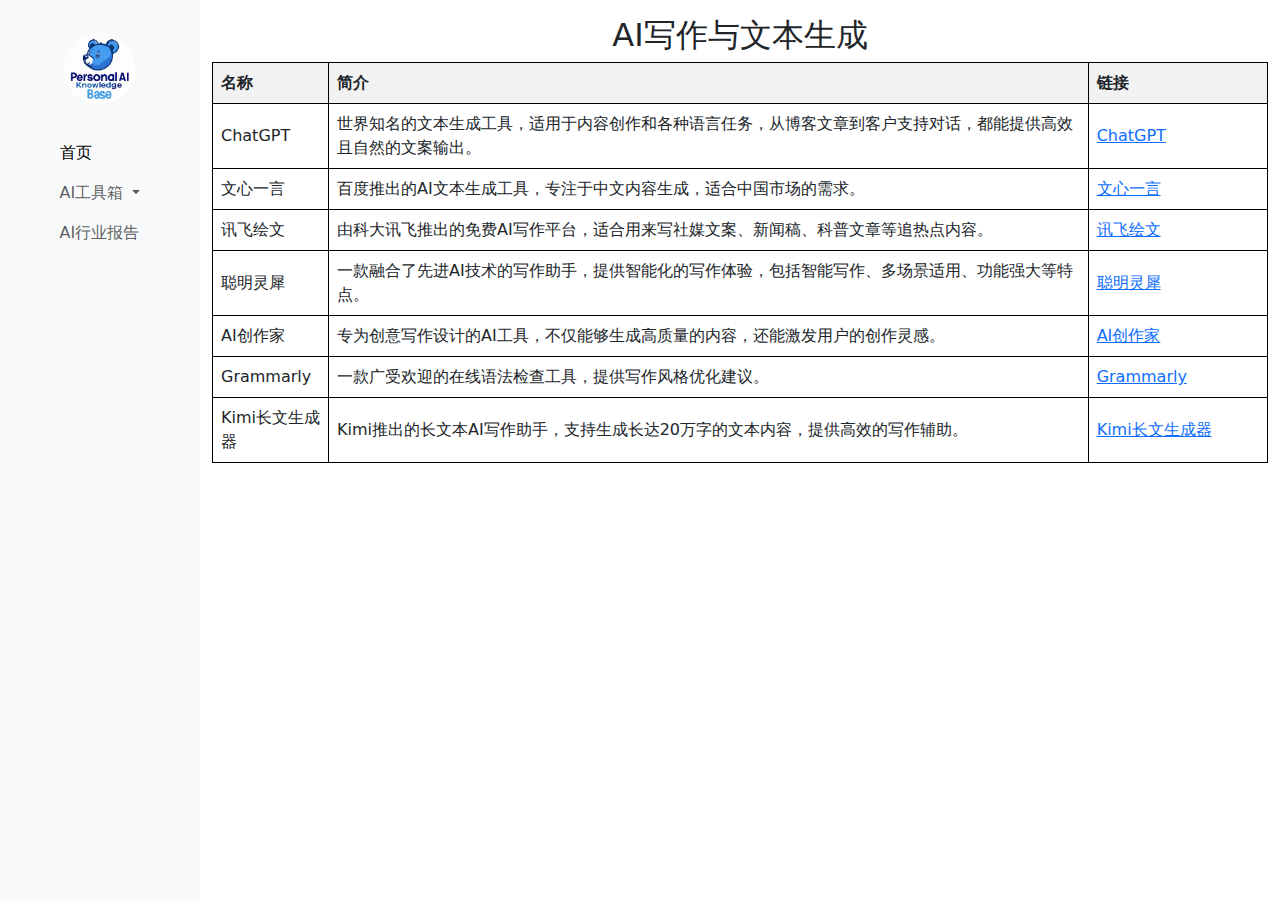
<file: index1.1.html>
<!DOCTYPE html>
<html>
<head>
    <link href="https://cdn.jsdelivr.net/npm/bootstrap@5.3.0/dist/css/bootstrap.min.css" rel="stylesheet">
    <script src="https://cdn.jsdelivr.net/npm/@popperjs/core@2.11.6/dist/umd/popper.min.js"></script>
    <script src="https://cdn.jsdelivr.net/npm/bootstrap@5.3.0/dist/js/bootstrap.min.js"></script>

    <style>
     
     .sidebar {
    width: 200px; 
    height: 100vh;
    overflow-y: auto;
    padding-top: 20px;
    background-color: #f8f9fa; 
}
   .no-wrap {
            white-space: nowrap; 
        }
        .logo-container {
            width: 100%;
            text-align: center;
            margin-bottom: 20px; 
        }

        .navbar {
            flex-direction: column !important; 
            align-items: center;
            padding: 0; 
        }

        .navbar-toggler {
            width: 100%;
            text-align: center;
            margin-bottom: 10px;
        }
        .navbar-nav {
            flex-direction: column;
            width: 100%; 
            align-items: flex-start; 
        }

        .nav-item {
            width: 50%; 
            text-align: left; 
        }

        table {
            width: 100%;
            border-collapse: collapse;
            margin: 0 auto;
        }

        table, th, td {
            border: 1px solid black;
        }

        th, td {
            padding: 8px;
            text-align: left;
        }

        th {
            background-color: #f2f2f2;
        }
    </style>
</head>
<body>
<div class="container-fluid">
    <div class="row flex-nowrap">
        <div class="col-auto col-md-3 col-xl-2 px-sm-2 px-0 bg-light sidebar">
            <nav class="navbar navbar-expand-lg navbar-light bg-light px-0">
                <div class="logo-container">
                    <a class="navbar-brand d-block mx-auto" href="index.html">
                        <img src="images/one.png" alt="Logo" width="80" height="80" class="d-inline-block align-text-top">
                    </a>
                </div>
                <button class="navbar-toggler" type="button" data-bs-toggle="collapse" data-bs-target="#navbarNav" aria-controls="navbarNav" aria-expanded="false" aria-label="Toggle navigation">
                    <span class="navbar-toggler-icon"></span>
                </button>
                <div class="collapse navbar-collapse" id="navbarNav">
                    <ul class="navbar-nav flex-column w-100">
                        <li class="nav-item">
                            <a class="nav-link active" href="index.html">首页</a>
                        </li>
                        <li class="nav-item dropdown">
                            <a class="nav-link dropdown-toggle" href="index1.html" id="navbarDropdown" role="button" data-bs-toggle="dropdown" aria-expanded="false">
                                AI工具箱
                            </a>
                            <ul class="dropdown-menu" aria-labelledby="navbarDropdown">
                                <li><a class="dropdown-item" href="index1.2.html">AI绘画与图像生成</a></li>
                                <li><a class="dropdown-item" href="index1.3.html">AI音频</a></li>
                                <li><a class="dropdown-item" href="index1.4.html">AI视频</a></li>
                                <li><a class="dropdown-item" href="index1.5.html">数字人</a></li>
                                <li><a class="dropdown-item" href="index1.6.html">AI辅助编程</a></li>
                            </ul>
                        </li>
                        <li class="nav-item no-wrap" >
                            <a class="nav-link" href="index2.html">AI行业报告</a>
                        </li>
                    </ul>
                </div>
            </nav>
        </div>

        <div class="col py-3">
            <h2 class="text-center">AI写作与文本生成</h2>
            <table class="mx-auto">
                <tr>
                    <th width="11%">名称</th>
                    <th width="72%">简介</th>
                    <th width="17%">链接</th>
                </tr>
                <tr>
                    <td>ChatGPT</td>
                    <td>世界知名的文本生成工具，适用于内容创作和各种语言任务，从博客文章到客户支持对话，都能提供高效且自然的文案输出。</td>
                    <td><a href="https://chat.openai.com/" target="_blank">ChatGPT</a></td>  
                </tr>
                <tr>
                    <td>文心一言</td>
                    <td>百度推出的AI文本生成工具，专注于中文内容生成，适合中国市场的需求。</td>
                    <td><a href="https://yiyan.baidu.com/" target="_blank">文心一言</a></td>  
                </tr>
                <tr>
                    <td>讯飞绘文</td>
                    <td>由科大讯飞推出的免费AI写作平台，适合用来写社媒文案、新闻稿、科普文章等追热点内容。</td>
                    <td><a href="https://zhiwen.xfyun.cn/" target="_blank">讯飞绘文</a></td>  
                </tr>
                <tr>
                    <td>聪明灵犀</td>
                    <td>一款融合了先进AI技术的写作助手，提供智能化的写作体验，包括智能写作、多场景适用、功能强大等特点。</td>
                    <td><a href="https://www.congminglingxi.com/" target="_blank">聪明灵犀</a></td>  
                </tr>
                <tr>
                    <td>AI创作家</td>
                    <td>专为创意写作设计的AI工具，不仅能够生成高质量的内容，还能激发用户的创作灵感。</td>
                    <td><a href="https://ai-arena.qq.com/" target="_blank">AI创作家</a></td>  
                </tr>
                <tr>
                    <td>Grammarly</td>
                    <td>一款广受欢迎的在线语法检查工具，提供写作风格优化建议。</td>
                    <td><a href="https://www.grammarly.com" target="_blank">Grammarly</a></td>  
                </tr>
                <tr>
                    <td>Kimi长文生成器</td>
                    <td>Kimi推出的长文本AI写作助手，支持生成长达20万字的文本内容，提供高效的写作辅助。</td>
                    <td><a href="https://ai-bot.cn/kimi-square/" target="_blank">Kimi长文生成器</a></td>  
                </tr>
            </table>
        </div>
    </div>
</div>
</body>
</html>
</file>
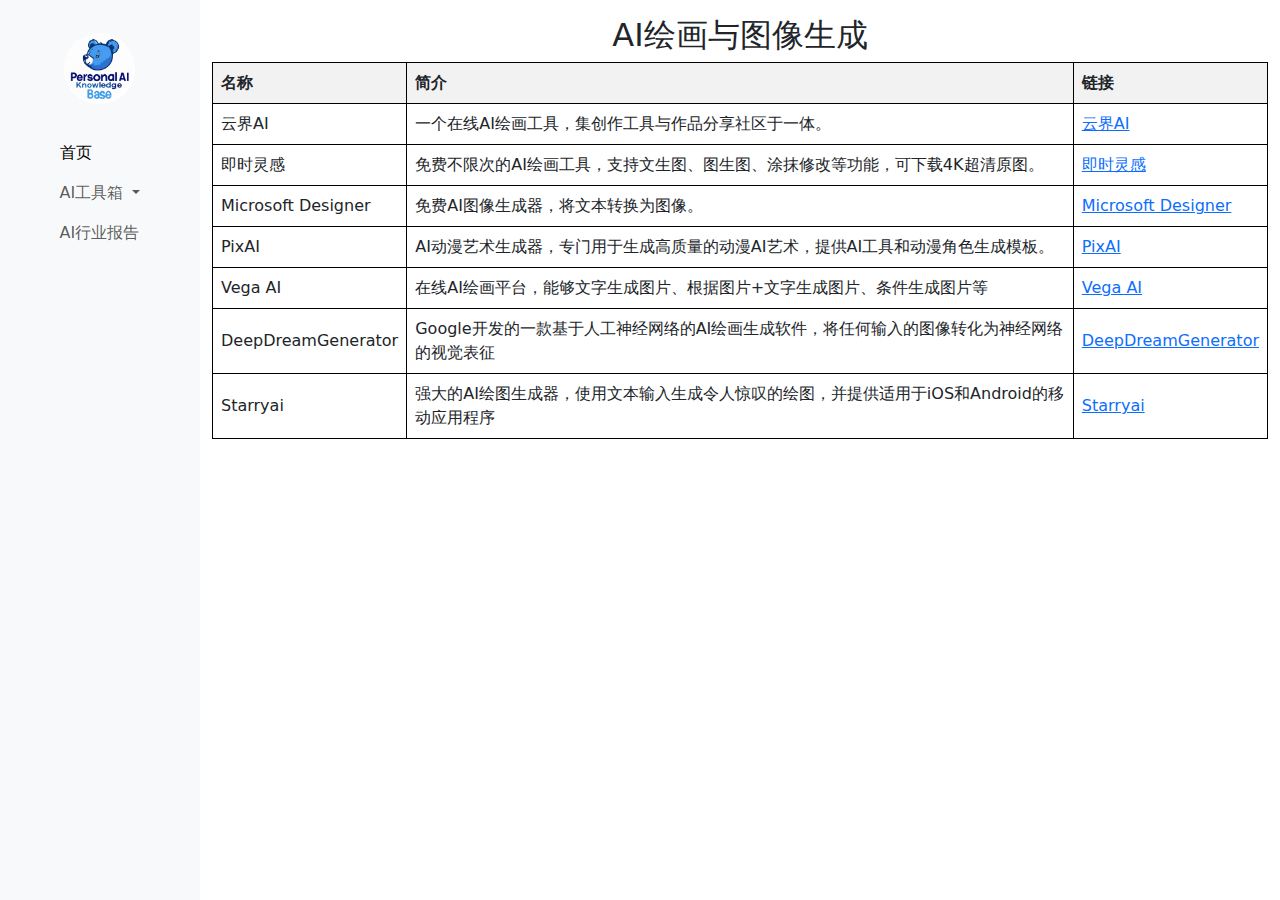
<file: index1.2.html>
<!DOCTYPE html>
<html>
<head>
    <link href="https://cdn.jsdelivr.net/npm/bootstrap@5.3.0/dist/css/bootstrap.min.css" rel="stylesheet">
    <script src="https://cdn.jsdelivr.net/npm/@popperjs/core@2.11.6/dist/umd/popper.min.js"></script>
    <script src="https://cdn.jsdelivr.net/npm/bootstrap@5.3.0/dist/js/bootstrap.min.js"></script>

    <style>
     
     .sidebar {
    width: 200px; 
    height: 100vh;
    overflow-y: auto;
    padding-top: 20px; 
    background-color: #f8f9fa; 
}
   .no-wrap {
            white-space: nowrap;
        }
        .logo-container {
            width: 100%;
            text-align: center;
            margin-bottom: 20px; 
        }

        .navbar {
            flex-direction: column !important;
            align-items: center; 
            padding: 0;
        }

        .navbar-toggler {
            width: 100%;
            text-align: center;
            margin-bottom: 10px; 
        }

        .navbar-nav {
            flex-direction: column;
            width: 100%; 
            align-items: flex-start; 
        }

        .nav-item {
            width: 50%;
            text-align: left; 
        }

        table {
            width: 100%;
            border-collapse: collapse;
            margin: 0 auto;
        }

        table, th, td {
            border: 1px solid black;
        }

        th, td {
            padding: 8px;
            text-align: left;
        }

        th {
            background-color: #f2f2f2;
        }
    </style>
</head>
<body>
<div class="container-fluid">
    <div class="row flex-nowrap">
        <div class="col-auto col-md-3 col-xl-2 px-sm-2 px-0 bg-light sidebar">
            <nav class="navbar navbar-expand-lg navbar-light bg-light px-0">
                <div class="logo-container">
                    <a class="navbar-brand d-block mx-auto" href="index.html">
                        <img src="images/one.png" alt="Logo" width="80" height="80" class="d-inline-block align-text-top">
                    </a>
                </div>
                <button class="navbar-toggler" type="button" data-bs-toggle="collapse" data-bs-target="#navbarNav" aria-controls="navbarNav" aria-expanded="false" aria-label="Toggle navigation">
                    <span class="navbar-toggler-icon"></span>
                </button>
                <div class="collapse navbar-collapse" id="navbarNav">
                    <ul class="navbar-nav flex-column w-100">
                        <li class="nav-item">
                            <a class="nav-link active" href="index.html">首页</a>
                        </li>
                        <li class="nav-item dropdown">
                            <a class="nav-link dropdown-toggle" href="index1.html" id="navbarDropdown" role="button" data-bs-toggle="dropdown" aria-expanded="false">
                                AI工具箱
                            </a>
                            <ul class="dropdown-menu" aria-labelledby="navbarDropdown">
                                <li><a class="dropdown-item" href="index1.1.html">AI写作与文本生成</a></li>
                                <li><a class="dropdown-item" href="index1.3.html">AI音频</a></li>
                                <li><a class="dropdown-item" href="index1.4.html">AI视频</a></li>
                                <li><a class="dropdown-item" href="index1.5.html">数字人</a></li>
                                <li><a class="dropdown-item" href="index1.6.html">AI辅助编程</a></li>
                            </ul>
                        </li>
                        <li class="nav-item no-wrap" >
                            <a class="nav-link" href="index2.html">AI行业报告</a>
                        </li>
                    </ul>
                </div>
            </nav>
        </div>

        <div class="col py-3">
            <h2 class="text-center">AI绘画与图像生成</h2>
            <table class="mx-auto">
                <tr>
                    <th width="11%">名称</th>
                    <th width="72%">简介</th>
                    <th width="17%">链接</th>
                </tr>
               <td>云界AI</td>
    <td>一个在线AI绘画工具，集创作工具与作品分享社区于一体。</td>
    <td><a href="https://www.yunjieai.com/about/" target="_blank">云界AI</a></td>  
	<tr>
    <td>即时灵感</td>
    <td>免费不限次的AI绘画工具，支持文生图、图生图、涂抹修改等功能，可下载4K超清原图。</td>
    <td><a href="https://js.design/ai-muses/create" target="_blank">即时灵感</a></td>  
  </tr>
	<tr>
    <td>Microsoft Designer</td>
    <td>免费AI图像生成器，将文本转换为图像。</td>
    <td><a href="https://www.microsoft.com/zh-cn/microsoft-365/microsoft-designer" target="_blank">Microsoft Designer</a></td>  
  </tr>
	<tr>
    <td>PixAI</td>
    <td>AI动漫艺术生成器，专门用于生成高质量的动漫AI艺术，提供AI工具和动漫角色生成模板。</td>
    <td><a href="https://ai-bot.cn/pixai-art/" target="_blank">PixAI</a></td>  
  </tr>
	<tr>
    <td>Vega AI</td>
    <td>在线AI绘画平台，能够文字生成图片、根据图片+文字生成图片、条件生成图片等</td>
    <td><a href="https://www.gy328.com/sites/vegaai/" target="_blank">Vega AI</a></td>  
  </tr>
	<tr>
    <td>DeepDreamGenerator</td>
    <td>Google开发的一款基于人工神经网络的AI绘画生成软件，将任何输入的图像转化为神经网络的视觉表征</td>
    <td><a href="https://aishenqi.net/tool/deepdreamgenerator" target="_blank">DeepDreamGenerator</a></td>  
  </tr>
	<tr>
    <td>Starryai</td>
    <td>强大的AI绘图生成器，使用文本输入生成令人惊叹的绘图，并提供适用于iOS和Android的移动应用程序</td>
    <td><a href="https://ai-bot.cn/kimi-square/" target="_blank">Starryai</a></td>  
  </tr>
            </table>
        </div>
    </div>
</div>
</body>
</html>
</file>
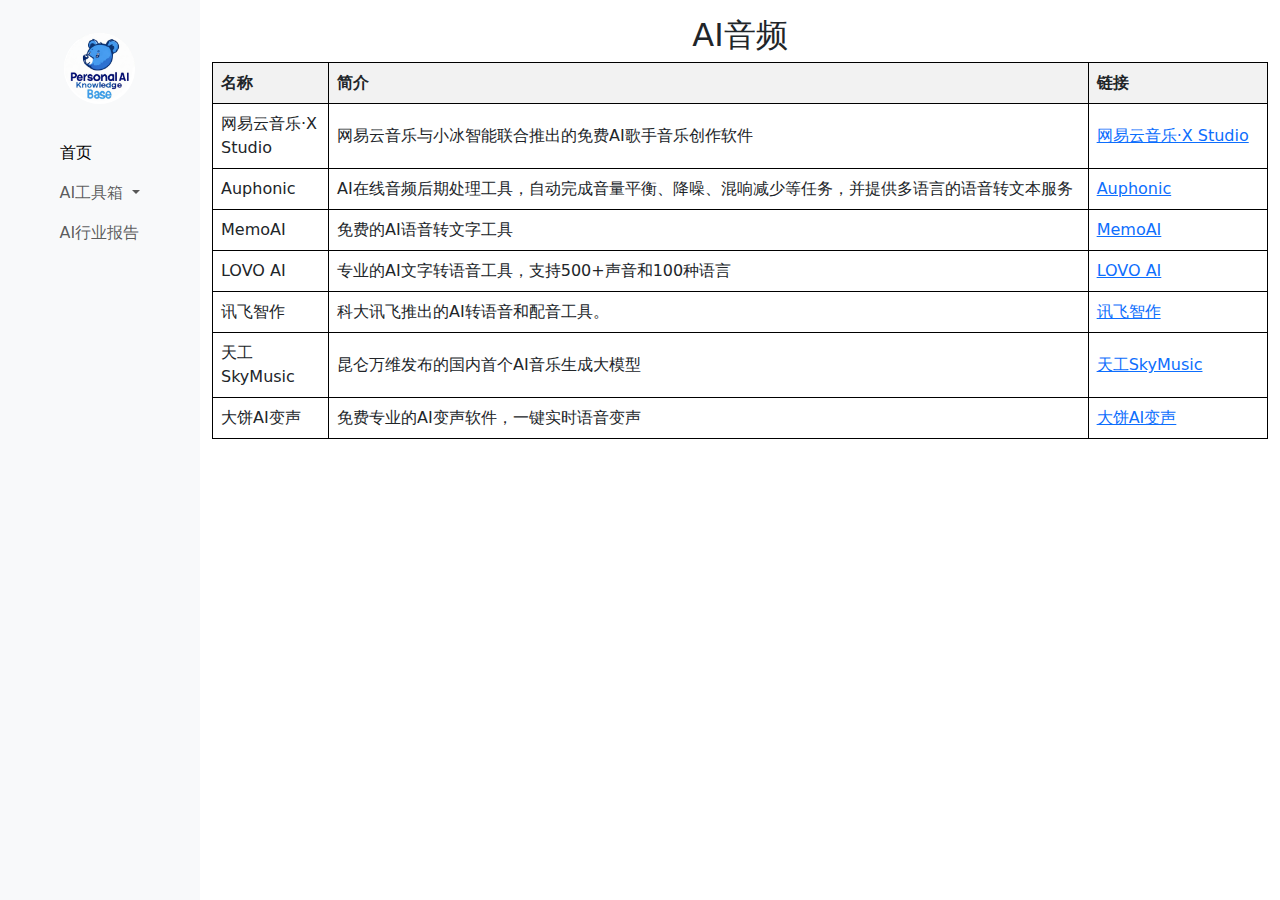
<file: index1.3.html>
<!DOCTYPE html>
<html>
<head>
    <link href="https://cdn.jsdelivr.net/npm/bootstrap@5.3.0/dist/css/bootstrap.min.css" rel="stylesheet">

    <script src="https://cdn.jsdelivr.net/npm/@popperjs/core@2.11.6/dist/umd/popper.min.js"></script>
    <script src="https://cdn.jsdelivr.net/npm/bootstrap@5.3.0/dist/js/bootstrap.min.js"></script>

    <style>
     
     .sidebar {
    width: 200px;
    height: 100vh;
    overflow-y: auto;
    padding-top: 20px; 
    background-color: #f8f9fa; 
}
   .no-wrap {
            white-space: nowrap; 
        }
        .logo-container {
            width: 100%;
            text-align: center;
            margin-bottom: 20px;
        }

        .navbar {
            flex-direction: column !important; 
            align-items: center; 
            padding: 0; 
        }

        .navbar-toggler {
            width: 100%;
            text-align: center;
            margin-bottom: 10px; 
        }
     
        .navbar-nav {
            flex-direction: column;
            width: 100%; 
            align-items: flex-start; 
        }

        .nav-item {
            width: 50%; 
            text-align: left; 
        }

        table {
            width: 100%;
            border-collapse: collapse;
            margin: 0 auto;
        }

        table, th, td {
            border: 1px solid black;
        }

        th, td {
            padding: 8px;
            text-align: left;
        }

        th {
            background-color: #f2f2f2;
        }
    </style>
</head>
<body>
<div class="container-fluid">
    <div class="row flex-nowrap">
       <div class="col-auto col-md-3 col-xl-2 px-sm-2 px-0 bg-light sidebar">
            <nav class="navbar navbar-expand-lg navbar-light bg-light px-0">
                <div class="logo-container">
                    <a class="navbar-brand d-block mx-auto" href="index.html">
                        <img src="images/one.png" alt="Logo" width="80" height="80" class="d-inline-block align-text-top">
                    </a>
                </div>
                <button class="navbar-toggler" type="button" data-bs-toggle="collapse" data-bs-target="#navbarNav" aria-controls="navbarNav" aria-expanded="false" aria-label="Toggle navigation">
                    <span class="navbar-toggler-icon"></span>
                </button>
                <div class="collapse navbar-collapse" id="navbarNav">
                    <ul class="navbar-nav flex-column w-100">
                        <li class="nav-item">
                            <a class="nav-link active" href="index.html">首页</a>
                        </li>
                        <li class="nav-item dropdown">
                            <a class="nav-link dropdown-toggle" href="index1.html" id="navbarDropdown" role="button" data-bs-toggle="dropdown" aria-expanded="false">
                                AI工具箱
                            </a>
                            <ul class="dropdown-menu" aria-labelledby="navbarDropdown">
                                <li><a class="dropdown-item" href="index1.1.html">AI写作与文本生成</a></li>
                                <li><a class="dropdown-item" href="index1.2.html">AI绘画与图像生成</a></li>
                                <li><a class="dropdown-item" href="index1.4.html">AI视频</a></li>
                                <li><a class="dropdown-item" href="index1.5.html">数字人</a></li>
                                <li><a class="dropdown-item" href="index1.6.html">AI辅助编程</a></li>
                            </ul>
                        </li>
                        <li class="nav-item no-wrap" >
                            <a class="nav-link" href="index2.html">AI行业报告</a>
                        </li>
                    </ul>
                </div>
            </nav>
        </div>

        <div class="col py-3">
            <h2 class="text-center">AI音频</h2>
            <table class="mx-auto">
                <tr>
                    <th width="11%">名称</th>
                    <th width="72%">简介</th>
                    <th width="17%">链接</th>
                </tr>
         <tr>
    <td>网易云音乐·X Studio</td>
    <td>网易云音乐与小冰智能联合推出的免费AI歌手音乐创作软件</td>
    <td><a href="https://xstudio.music.163.com/" target="_blank">网易云音乐·X Studio</a></td>  
  </tr>
	<tr>
    <td>Auphonic</td>
    <td>AI在线音频后期处理工具，自动完成音量平衡、降噪、混响减少等任务，并提供多语言的语音转文本服务</td>
    <td><a href="https://auphonic.com/" target="_blank">Auphonic</a></td>  
  </tr>
	<tr>
    <td>MemoAI</td>
    <td>免费的AI语音转文字工具</td>
    <td><a href="https://www.memo.ai/" target="_blank">MemoAI</a></td>  
  </tr>
	<tr>
    <td>LOVO AI</td>
    <td>专业的AI文字转语音工具，支持500+声音和100种语言</td>
    <td><a href="https://www.lovo.ai/" target="_blank">LOVO AI</a></td>  
  </tr>
	<tr>
    <td>讯飞智作</td>
    <td>科大讯飞推出的AI转语音和配音工具。</td>
    <td><a href="https://zhizu.xfyun.cn/" target="_blank">讯飞智作</a></td>  
  </tr>
	<tr>
    <td>天工SkyMusic</td>
    <td>昆仑万维发布的国内首个AI音乐生成大模型</td>
    <td><a href="https://skymusic.kunlun.com/" target="_blank">天工SkyMusic</a></td>  
  </tr>
	<tr>
    <td>大饼AI变声</td>
    <td>免费专业的AI变声软件，一键实时语音变声</td>
    <td><a href="https://www.dabingaibian.com/" target="_blank">大饼AI变声</a></td>  
  </tr>
            </table>
        </div>
    </div>
</div>
</body>
</html>
</file>
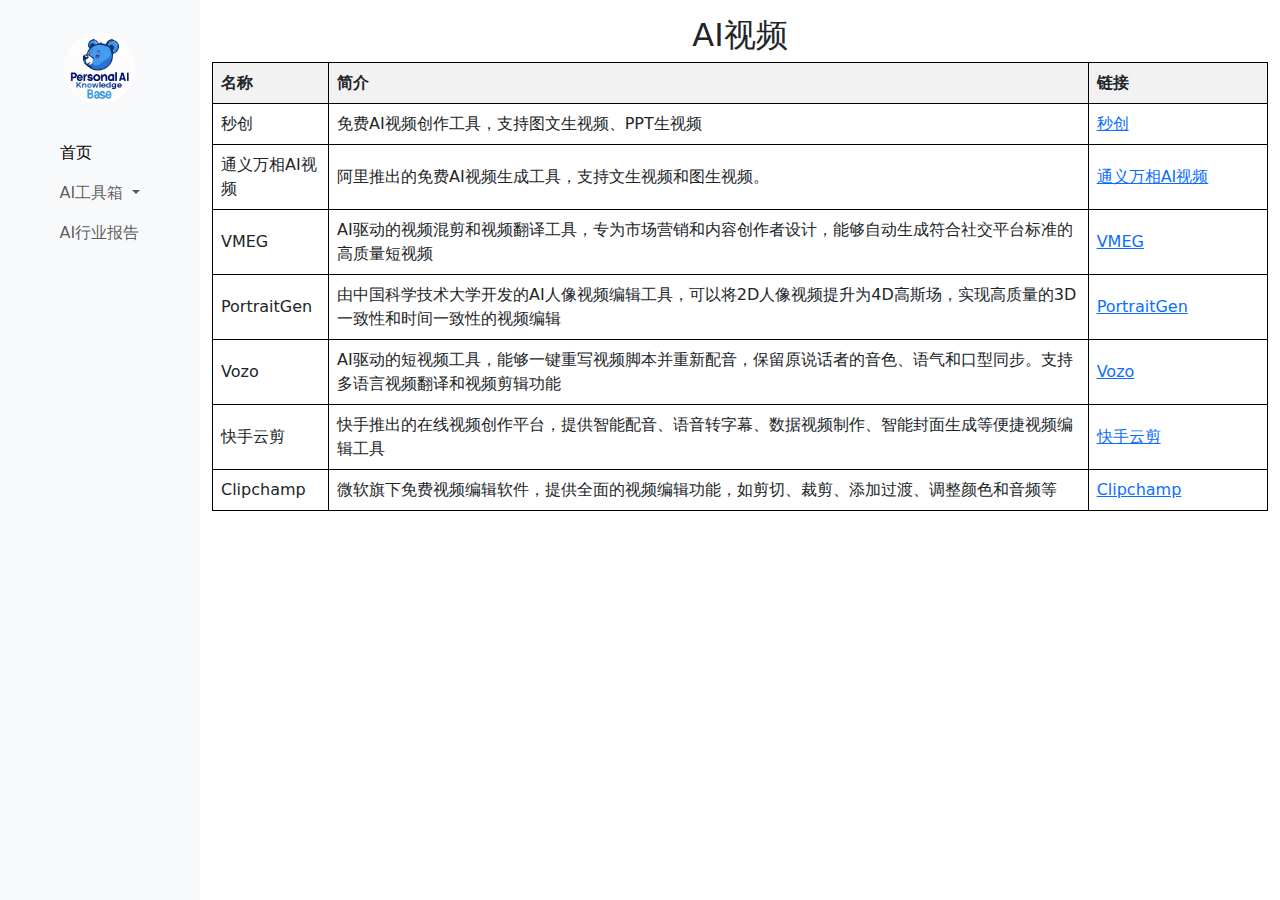
<file: index1.4.html>
<!DOCTYPE html>
<html>
<head>
    <link href="https://cdn.jsdelivr.net/npm/bootstrap@5.3.0/dist/css/bootstrap.min.css" rel="stylesheet">
    <script src="https://cdn.jsdelivr.net/npm/@popperjs/core@2.11.6/dist/umd/popper.min.js"></script>
    <script src="https://cdn.jsdelivr.net/npm/bootstrap@5.3.0/dist/js/bootstrap.min.js"></script>

    <style>
     
     .sidebar {
    width: 200px; 
    height: 100vh;
    overflow-y: auto;
    padding-top: 20px; 
    background-color: #f8f9fa; 
}
   .no-wrap {
            white-space: nowrap; 
        }
        .logo-container {
            width: 100%;
            text-align: center;
            margin-bottom: 20px; 
        }
        .navbar {
            flex-direction: column ; 
            align-items: center; 
            padding: 0; */
        }
        .navbar-toggler {
            width: 100%;
            text-align: center;
            margin-bottom: 10px; 
        }
        .navbar-nav {
            flex-direction: column;
            width: 100%;
            align-items: flex-start; 
        }
        .nav-item {
            width: 50%; 
            text-align: left;
        }

        table {
            width: 100%;
            border-collapse: collapse;
            margin: 0 auto;
        }

        table, th, td {
            border: 1px solid black;
        }

        th, td {
            padding: 8px;
            text-align: left;
        }

        th {
            background-color: #f2f2f2;
        }
    </style>
</head>
<body>
<div class="container-fluid">
    <div class="row flex-nowrap">
        <div class="col-auto col-md-3 col-xl-2 px-sm-2 px-0 bg-light sidebar">
            <nav class="navbar navbar-expand-lg navbar-light bg-light px-0">
                <div class="logo-container">
                    <a class="navbar-brand d-block mx-auto" href="index.html">
                        <img src="images/one.png" alt="Logo" width="80" height="80" class="d-inline-block align-text-top">
                    </a>
                </div>
                <button class="navbar-toggler" type="button" data-bs-toggle="collapse" data-bs-target="#navbarNav" aria-controls="navbarNav" aria-expanded="false" aria-label="Toggle navigation">
                    <span class="navbar-toggler-icon"></span>
                </button>
                <div class="collapse navbar-collapse" id="navbarNav">
                    <ul class="navbar-nav flex-column w-100">
                        <li class="nav-item">
                            <a class="nav-link active" href="index.html">首页</a>
                        </li>
                        <li class="nav-item dropdown">
                            <a class="nav-link dropdown-toggle" href="index1.html" id="navbarDropdown" role="button" data-bs-toggle="dropdown" aria-expanded="false">
                                AI工具箱
                            </a>
                            <ul class="dropdown-menu" aria-labelledby="navbarDropdown">
                                <li><a class="dropdown-item" href="index1.1.html">AI写作与文本生成</a></li>
                                <li><a class="dropdown-item" href="index1.2.html">AI绘画与图像生成</a></li>
                                <li><a class="dropdown-item" href="index1.3.html">AI音频</a></li>
                                <li><a class="dropdown-item" href="index1.5.html">数字人</a></li>
                                <li><a class="dropdown-item" href="index1.6.html">AI辅助编程</a></li>
                            </ul>
                        </li>
                        <li class="nav-item no-wrap" >
                            <a class="nav-link" href="index2.html">AI行业报告</a>
                        </li>
                    </ul>
                </div>
            </nav>
        </div>
        <div class="col py-3">
            <h2 class="text-center">AI视频</h2>
            <table class="mx-auto">
                <tr>
                    <th width="11%">名称</th>
                    <th width="72%">简介</th>
                    <th width="17%">链接</th>
                </tr>
         <tr>
    <td>秒创</td>
    <td>免费AI视频创作工具，支持图文生视频、PPT生视频</td>
    <td><a href="https://miao.baidu.com/" target="_blank">秒创</a></td>  
  </tr>
	<tr>
    <td>通义万相AI视频</td>
    <td>阿里推出的免费AI视频生成工具，支持文生视频和图生视频。</td>
    <td><a href="https://ai.aliyun.com/aivideo" target="_blank">通义万相AI视频</a></td>  
  </tr>
	<tr>
    <td>VMEG</td>
    <td>AI驱动的视频混剪和视频翻译工具，专为市场营销和内容创作者设计，能够自动生成符合社交平台标准的高质量短视频</td>
    <td><a href="https://www.vmeg.com/" target="_blank">VMEG</a></td>  
  </tr>
	<tr>
    <td>PortraitGen</td>
    <td>由中国科学技术大学开发的AI人像视频编辑工具，可以将2D人像视频提升为4D高斯场，实现高质量的3D一致性和时间一致性的视频编辑</td>
    <td><a href="https://portraitgen.com/" target="_blank">PortraitGen</a></td>  
  </tr>
	<tr>
    <td>Vozo</td>
    <td>AI驱动的短视频工具，能够一键重写视频脚本并重新配音，保留原说话者的音色、语气和口型同步。支持多语言视频翻译和视频剪辑功能</td>
    <td><a href="https://vozo.ai/" target="_blank">Vozo</a></td>  
  </tr>
	<tr>
    <td>快手云剪</td>
    <td>快手推出的在线视频创作平台，提供智能配音、语音转字幕、数据视频制作、智能封面生成等便捷视频编辑工具</td>
    <td><a href="https://kuaishouzt.com/" target="_blank">快手云剪</a></td>  
  </tr>
	<tr>
    <td>Clipchamp</td>
    <td>微软旗下免费视频编辑软件，提供全面的视频编辑功能，如剪切、裁剪、添加过渡、调整颜色和音频等</td>
    <td><a href="https://www.clipchamp.com/" target="_blank">Clipchamp</a></td>  
  </tr>
            </table>
        </div>
    </div>
</div>
</body>
</html>
</file>
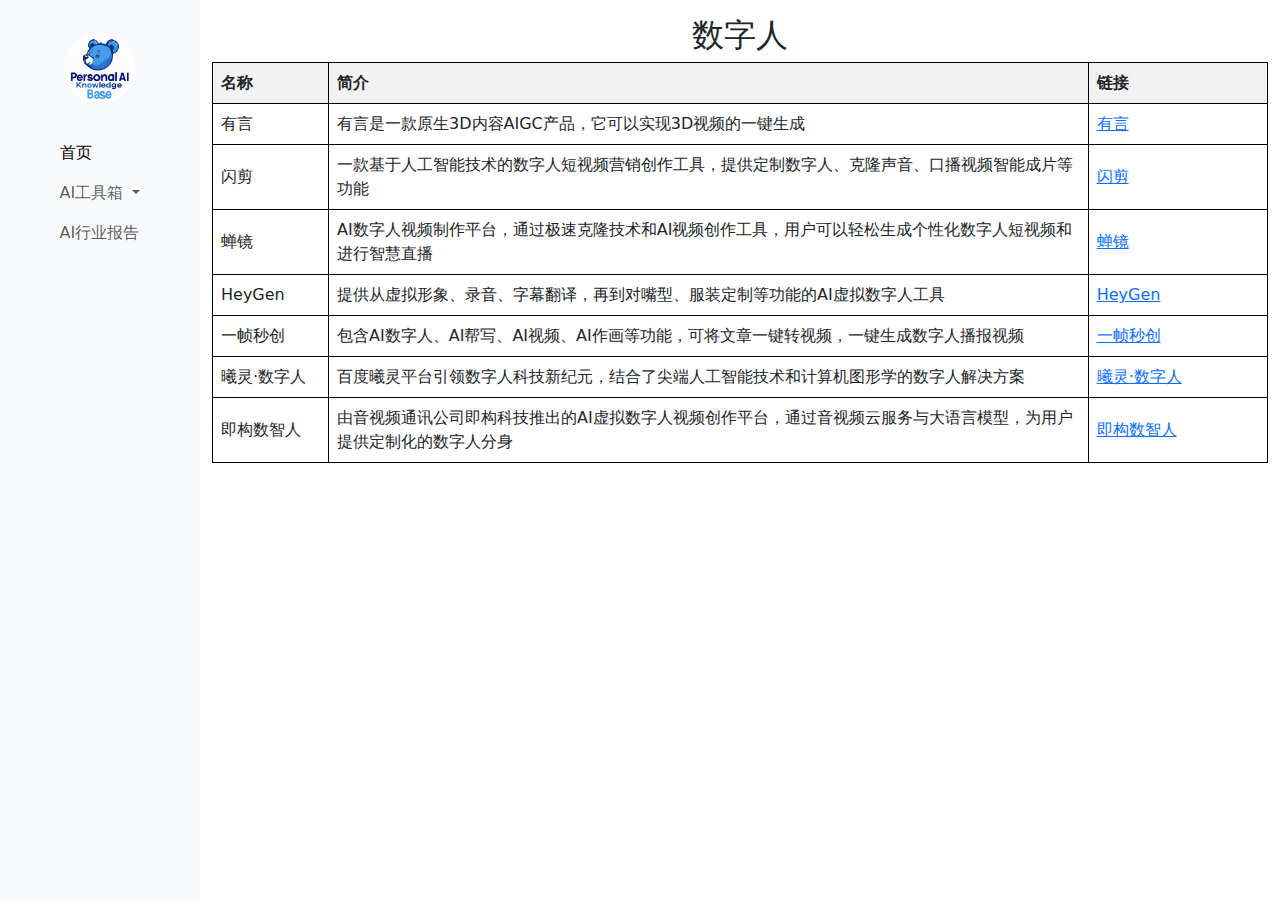
<file: index1.5.html>
<!DOCTYPE html>
<html>
<head>
    <link href="https://cdn.jsdelivr.net/npm/bootstrap@5.3.0/dist/css/bootstrap.min.css" rel="stylesheet">
    <script src="https://cdn.jsdelivr.net/npm/@popperjs/core@2.11.6/dist/umd/popper.min.js"></script>
    <script src="https://cdn.jsdelivr.net/npm/bootstrap@5.3.0/dist/js/bootstrap.min.js"></script>

    <style>
     
     .sidebar {
    width: 200px; 
    height: 100vh;
    overflow-y: auto;
    padding-top: 20px; 
    background-color: #f8f9fa; 
}
   .no-wrap {
            white-space: nowrap; 
        }
        .logo-container {
            width: 100%;
            text-align: center;
            margin-bottom: 20px; 
        }
        .navbar {
            flex-direction: column !important;
            align-items: center; 
            padding: 0; 
        }
        .navbar-toggler {
            width: 100%;
            text-align: center;
            margin-bottom: 10px;
        }
        .navbar-nav {
            flex-direction: column;
            width: 100%;
            align-items: flex-start; 
        }
        .nav-item {
            width: 50%;
            text-align: left; 
        }

        table {
            width: 100%;
            border-collapse: collapse;
            margin: 0 auto;
        }

        table, th, td {
            border: 1px solid black;
        }

        th, td {
            padding: 8px;
            text-align: left;
        }

        th {
            background-color: #f2f2f2;
        }
    </style>
</head>
<body>
<div class="container-fluid">
    <div class="row flex-nowrap">
        <div class="col-auto col-md-3 col-xl-2 px-sm-2 px-0 bg-light sidebar">
            <nav class="navbar navbar-expand-lg navbar-light bg-light px-0">
                <div class="logo-container">
                    <a class="navbar-brand d-block mx-auto" href="index.html">
                        <img src="images/one.png" alt="Logo" width="80" height="80" class="d-inline-block align-text-top">
                    </a>
                </div>
                <button class="navbar-toggler" type="button" data-bs-toggle="collapse" data-bs-target="#navbarNav" aria-controls="navbarNav" aria-expanded="false" aria-label="Toggle navigation">
                    <span class="navbar-toggler-icon"></span>
                </button>
                <div class="collapse navbar-collapse" id="navbarNav">
                    <ul class="navbar-nav flex-column w-100">
                        <li class="nav-item">
                            <a class="nav-link active" href="index.html">首页</a>
                        </li>
                        <li class="nav-item dropdown">
                            <a class="nav-link dropdown-toggle" href="index1.html" id="navbarDropdown" role="button" data-bs-toggle="dropdown" aria-expanded="false">
                                AI工具箱
                            </a>
                            <ul class="dropdown-menu" aria-labelledby="navbarDropdown">
                                <li><a class="dropdown-item" href="index1.1.html">AI写作与文本生成</a></li>
                                <li><a class="dropdown-item" href="index1.2.html">AI绘画与图像生成</a></li>
                                <li><a class="dropdown-item" href="index1.3.html">AI音频</a></li>
                                <li><a class="dropdown-item" href="index1.4.html">AI视频</a></li>
                                <li><a class="dropdown-item" href="index1.6.html">AI辅助编程</a></li>
                            </ul>
                        </li>
                        <li class="nav-item no-wrap" >
                            <a class="nav-link" href="index2.html">AI行业报告</a>
                        </li>
                    </ul>
                </div>
            </nav>
        </div>
        <div class="col py-3">
            <h2 class="text-center">数字人</h2>
            <table class="mx-auto">
                <tr>
                    <th width="11%">名称</th>
                    <th width="72%">简介</th>
                    <th width="17%">链接</th>
                </tr>
       <tr>
    <td>有言</td>
    <td>有言是一款原生3D内容AIGC产品，它可以实现3D视频的一键生成 </td>
    <td><a href="https://youyan.xyz/" target="_blank">有言</a></td>  
  </tr>
	<tr>
    <td>闪剪</td>
    <td>一款基于人工智能技术的数字人短视频营销创作工具，提供定制数字人、克隆声音、口播视频智能成片等功能</td>
    <td><a href="https://suanjian.aliyun.com/" target="_blank">闪剪</a></td>  
  </tr>
	<tr>
    <td>蝉镜</td>
    <td>AI数字人视频制作平台，通过极速克隆技术和AI视频创作工具，用户可以轻松生成个性化数字人短视频和进行智慧直播</td>
    <td><a href="https://chanjing.tv/" target="_blank">蝉镜</a></td>  
  </tr>
	<tr>
    <td>HeyGen</td>
    <td>提供从虚拟形象、录音、字幕翻译，再到对嘴型、服装定制等功能的AI虚拟数字人工具</td>
    <td><a href="https://www.heygen.cn/" target="_blank">HeyGen</a></td>  
  </tr>
	<tr>
    <td>一帧秒创</td>
    <td>包含AI数字人、AI帮写、AI视频、AI作画等功能，可将文章一键转视频，一键生成数字人播报视频</td>
    <td><a href="https://www.yizhenceo.com/" target="_blank">一帧秒创</a></td>  
  </tr>
	<tr>
    <td>曦灵·数字人</td>
    <td>百度曦灵平台引领数字人科技新纪元，结合了尖端人工智能技术和计算机图形学的数字人解决方案</td>
    <td><a href="https://xiling.baidu.com/" target="_blank">曦灵·数字人</a></td>  
  </tr>
	<tr>
    <td>即构数智人</td>
    <td>由音视频通讯公司即构科技推出的AI虚拟数字人视频创作平台，通过音视频云服务与大语言模型，为用户提供定制化的数字人分身</td>
    <td><a href="https://www.zego.im/" target="_blank">即构数智人</a></td>  
  </tr>
            </table>
        </div>
    </div>
</div>
</body>
</html>
</file>
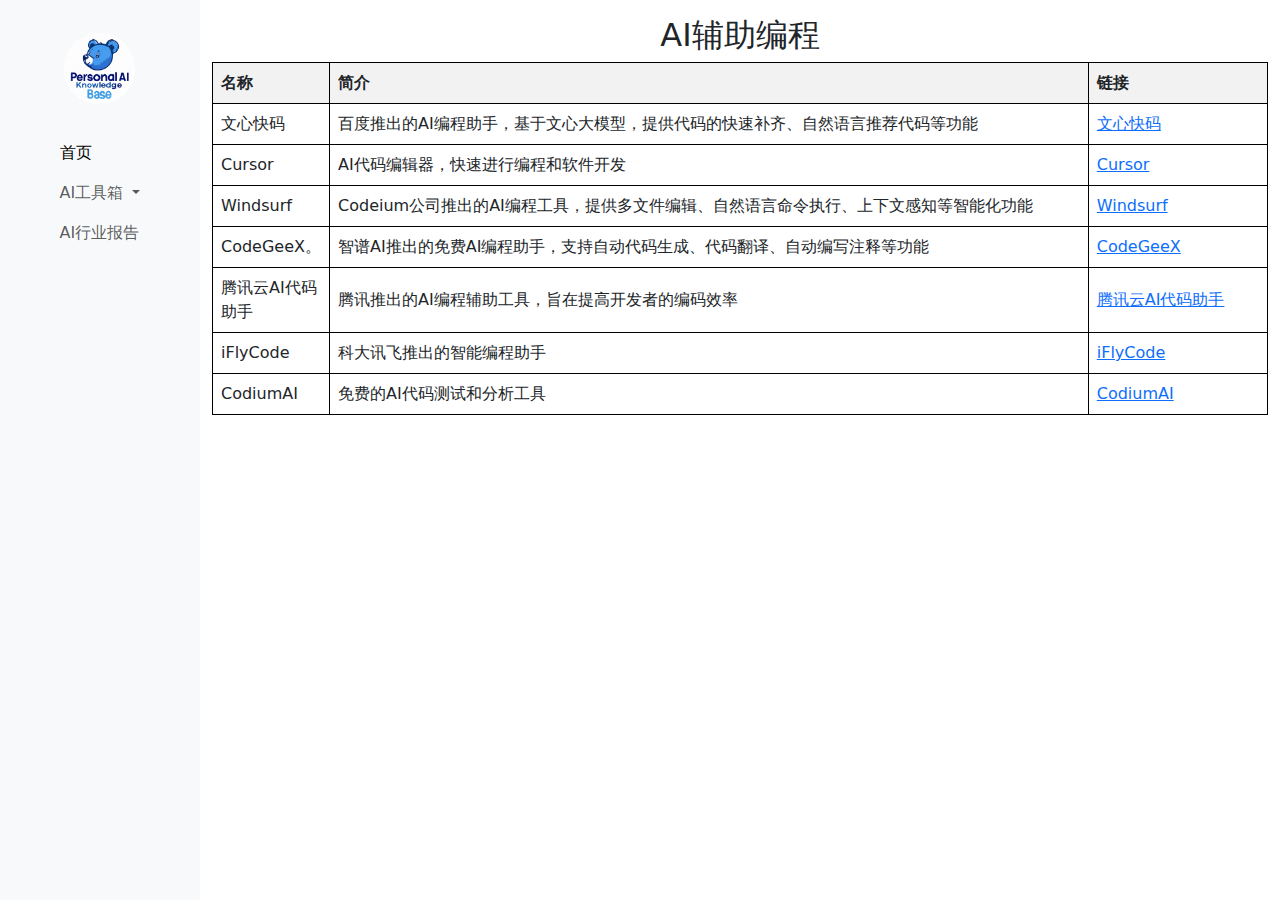
<file: index1.6.html>
<!DOCTYPE html>
<html>
<head>
    <link href="https://cdn.jsdelivr.net/npm/bootstrap@5.3.0/dist/css/bootstrap.min.css" rel="stylesheet">
    <script src="https://cdn.jsdelivr.net/npm/@popperjs/core@2.11.6/dist/umd/popper.min.js"></script>
    <script src="https://cdn.jsdelivr.net/npm/bootstrap@5.3.0/dist/js/bootstrap.min.js"></script>
    <style>
     
     .sidebar {
    width: 200px; 
    height: 100vh;
    overflow-y: auto;
    padding-top: 20px; 
    background-color: #f8f9fa;
}
   .no-wrap {
            white-space: nowrap; 
        }
        .logo-container {
            width: 100%;
            text-align: center;
            margin-bottom: 20px; 
        }
        .navbar {
            flex-direction: column !important; 
            align-items: center; 
            padding: 0; 
        }
        .navbar-toggler {
            width: 100%;
            text-align: center;
            margin-bottom: 10px; 
        }
        .navbar-nav {
            flex-direction: column;
            width: 100%; 
            align-items: flex-start; 
        }

        .nav-item {
            width: 50%;
            text-align: left; 
        }

        table {
            width: 100%;
            border-collapse: collapse;
            margin: 0 auto;
        }

        table, th, td {
            border: 1px solid black;
        }

        th, td {
            padding: 8px;
            text-align: left;
        }

        th {
            background-color: #f2f2f2;
        }
    </style>
</head>
<body>
<div class="container-fluid">
    <div class="row flex-nowrap">
        <div class="col-auto col-md-3 col-xl-2 px-sm-2 px-0 bg-light sidebar">
            <nav class="navbar navbar-expand-lg navbar-light bg-light px-0">
                <div class="logo-container">
                    <a class="navbar-brand d-block mx-auto" href="index.html">
                        <img src="images/one.png" alt="Logo" width="80" height="80" class="d-inline-block align-text-top">
                    </a>
                </div>
                <button class="navbar-toggler" type="button" data-bs-toggle="collapse" data-bs-target="#navbarNav" aria-controls="navbarNav" aria-expanded="false" aria-label="Toggle navigation">
                    <span class="navbar-toggler-icon"></span>
                </button>
                <div class="collapse navbar-collapse" id="navbarNav">
                    <ul class="navbar-nav flex-column w-100">
                        <li class="nav-item">
                            <a class="nav-link active" href="index.html">首页</a>
                        </li>
                        <li class="nav-item dropdown">
                            <a class="nav-link dropdown-toggle" href="index1.html" id="navbarDropdown" role="button" data-bs-toggle="dropdown" aria-expanded="false">
                                AI工具箱
                            </a>
                            <ul class="dropdown-menu" aria-labelledby="navbarDropdown">
                                <li><a class="dropdown-item" href="index1.1.html">AI写作与文本生成</a></li>
                                <li><a class="dropdown-item" href="index1.2.html">AI绘画与图像生成</a></li>
                                <li><a class="dropdown-item" href="index1.3.html">AI音频</a></li>
                                <li><a class="dropdown-item" href="index1.4.html">AI视频</a></li>
                                <li><a class="dropdown-item" href="index1.5.html">数字人</a></li>
                            </ul>
                        </li>
                        <li class="nav-item no-wrap" >
                            <a class="nav-link" href="index2.html">AI行业报告</a>
                        </li>
                    </ul>
                </div>
            </nav>
        </div>

        <!-- 右侧内容区 -->
        <div class="col py-3">
            <h2 class="text-center">AI辅助编程</h2>
            <table class="mx-auto">
                <tr>
                    <th width="11%">名称</th>
                    <th width="72%">简介</th>
                    <th width="17%">链接</th>
                </tr>
   <tr>
    <td>文心快码</td>
    <td>百度推出的AI编程助手，基于文心大模型，提供代码的快速补齐、自然语言推荐代码等功能 </td>
    <td><a href="https://wenxin.baidu.com/" target="_blank">文心快码</a></td>  
  </tr>
	<tr>
    <td>Cursor</td>
    <td>AI代码编辑器，快速进行编程和软件开发</td>
    <td><a href="https://www.cursor.dev/" target="_blank">Cursor</a></td>  
  </tr>
	<tr>
    <td>Windsurf</td>
    <td>Codeium公司推出的AI编程工具，提供多文件编辑、自然语言命令执行、上下文感知等智能化功能</td>
    <td><a href="https://www.codeium.com/" target="_blank">Windsurf</a></td>  
  </tr>
	<tr>
    <td>CodeGeeX。</td>
    <td>智谱AI推出的免费AI编程助手，支持自动代码生成、代码翻译、自动编写注释等功能</td>
    <td><a href="https://codegeex.com/" target="_blank">CodeGeeX</a></td>  
  </tr>
	<tr>
    <td>腾讯云AI代码助手</td>
    <td>腾讯推出的AI编程辅助工具，旨在提高开发者的编码效率</td>
    <td><a href="https://cloud.tencent.com/product/tic" target="_blank">腾讯云AI代码助手</a></td>  
  </tr>
	<tr>
    <td>iFlyCode</td>
    <td>科大讯飞推出的智能编程助手</td>
    <td><a href="https://www.iflytek.com/" target="_blank">iFlyCode</a></td>  
  </tr>
	<tr>
    <td>CodiumAI</td>
    <td>免费的AI代码测试和分析工具</td>
    <td><a href="https://codium.ai/" target="_blank">CodiumAI</a></td>  
  </tr>
            </table>
        </div>
    </div>
</div>
</body>
</html>
</file>
